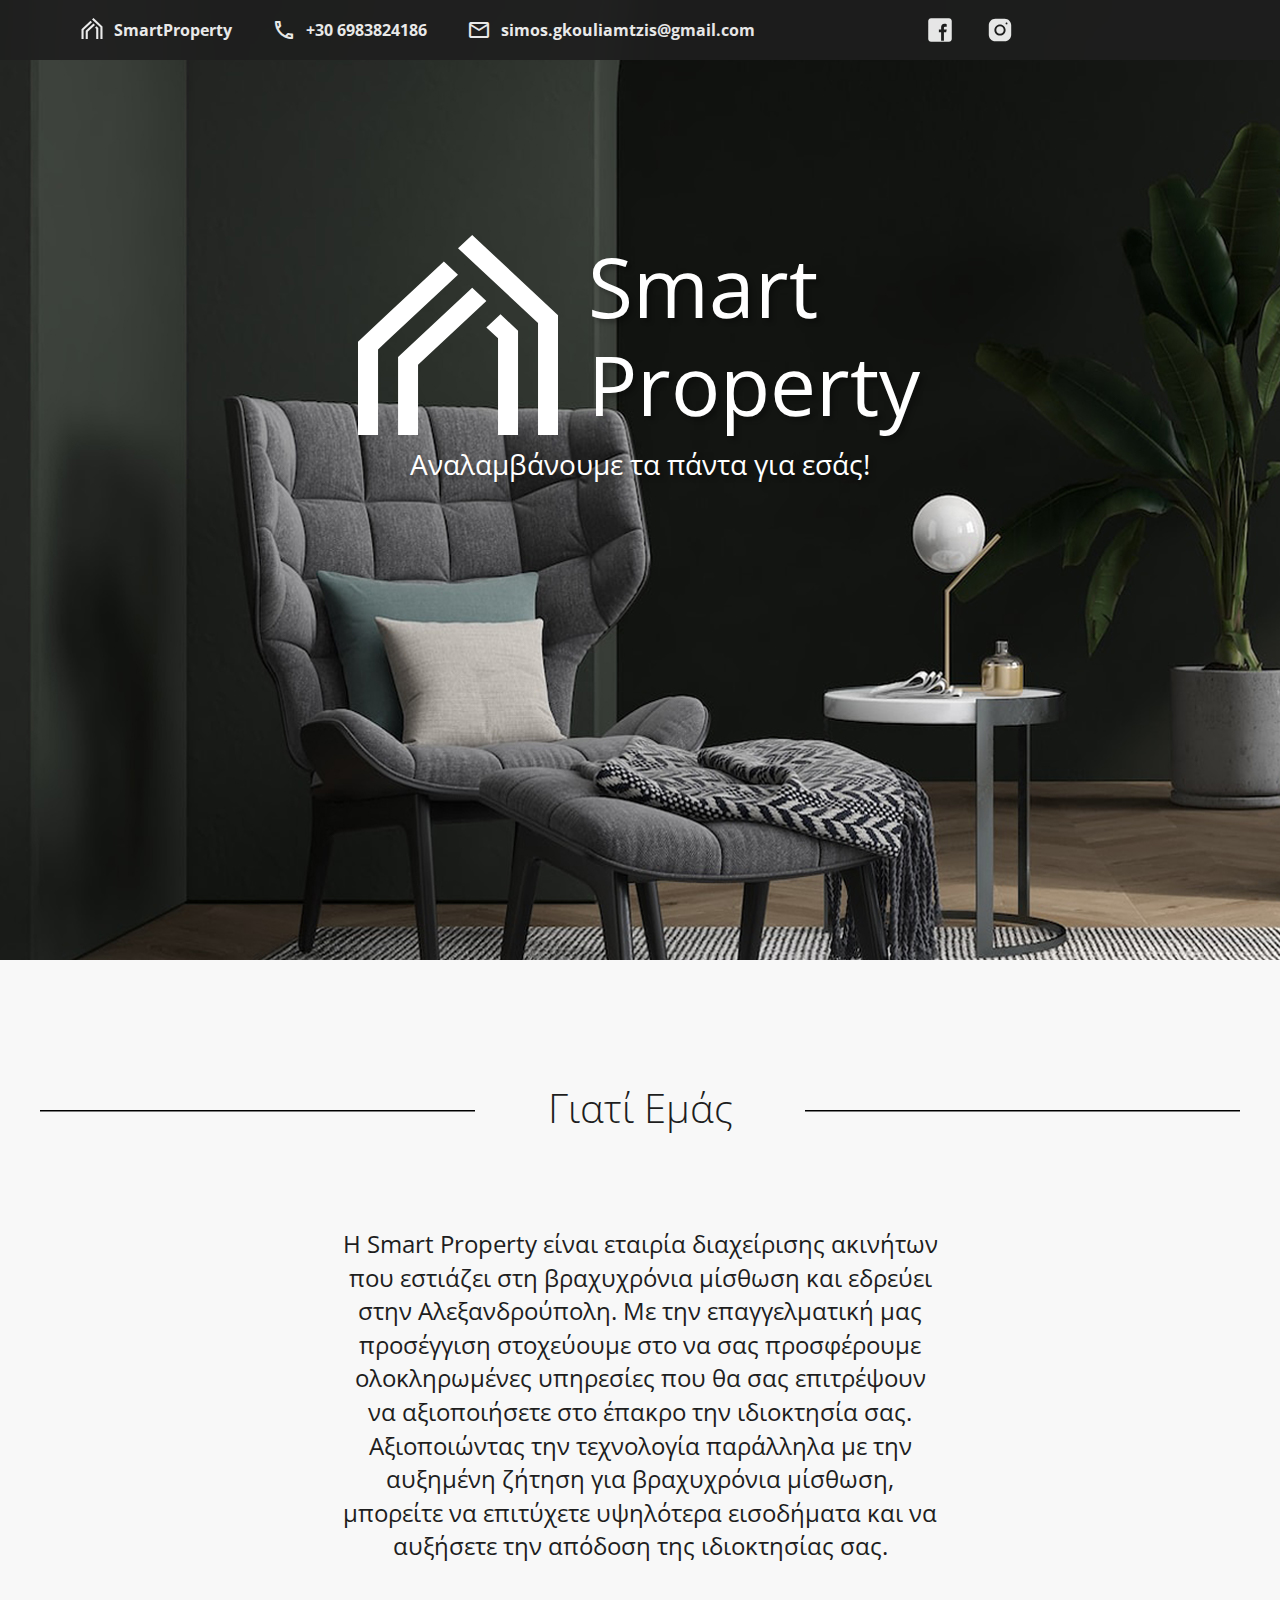
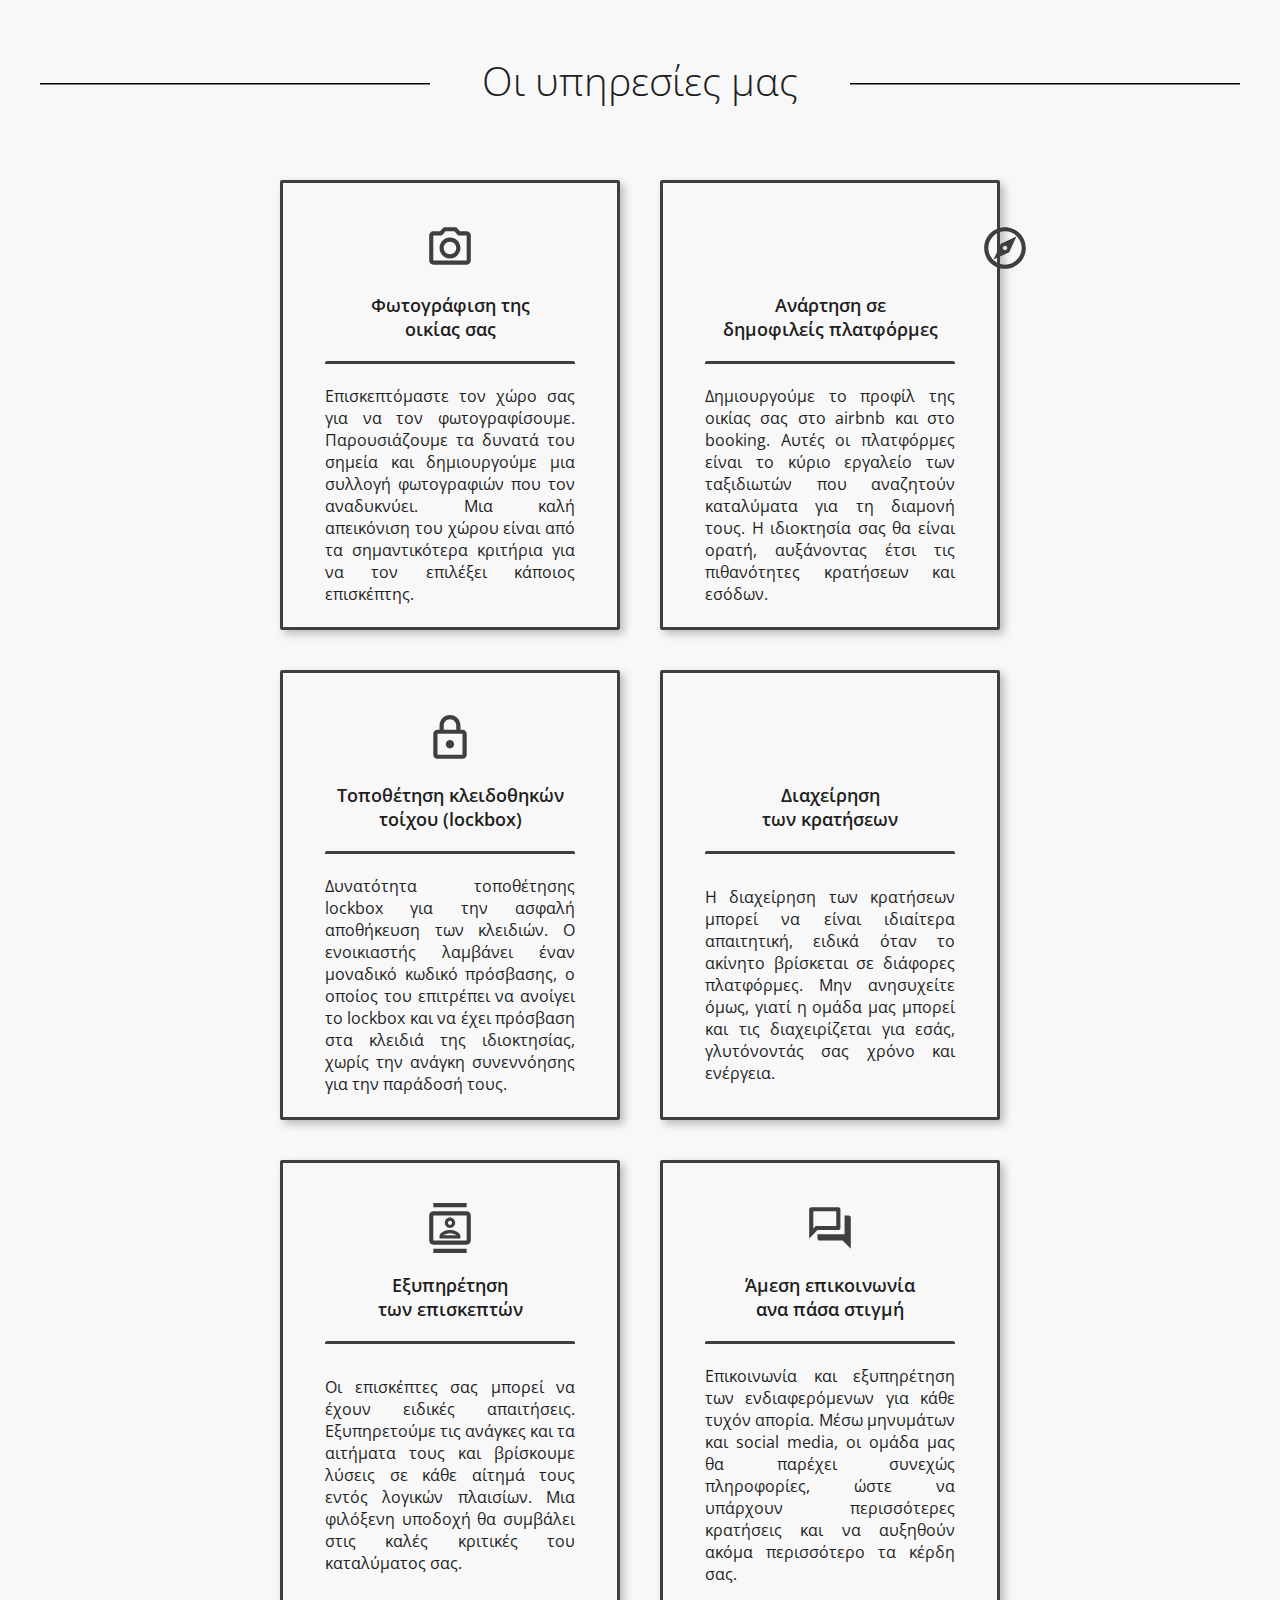
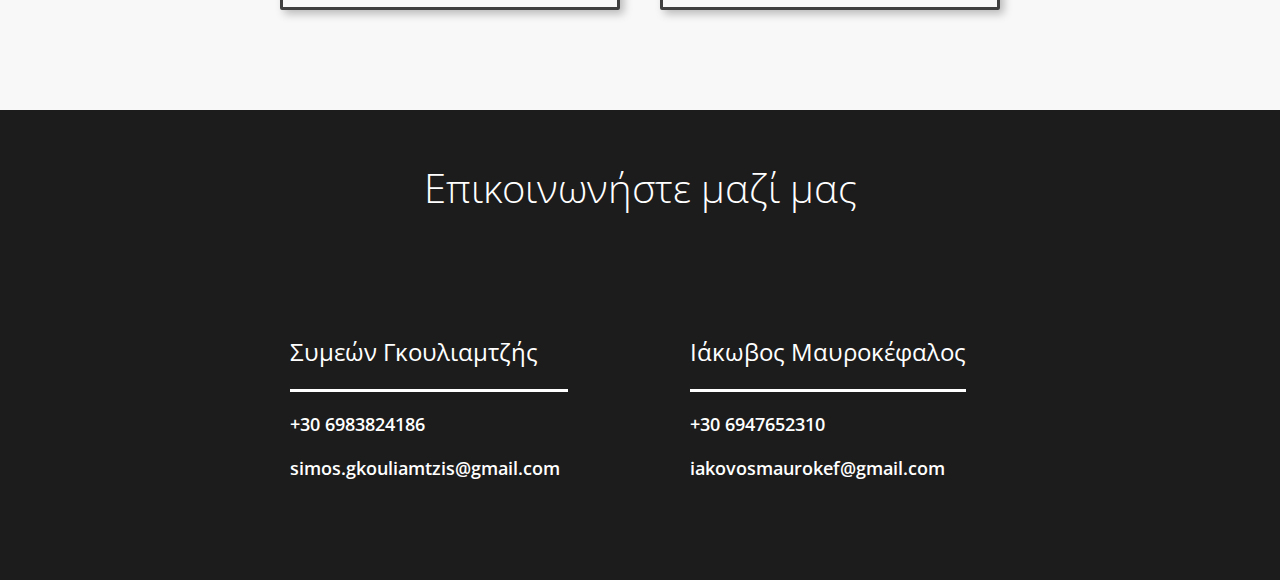
<file: index.html>
<!DOCTYPE html>
<html>
    <head>
        <title>Smart Property</title>
        <meta name="viewport" content="width=device-width, initial-scale=1.0">
        <link rel="icon" type="image/x-icon" href="/svg/favicon.ico">
        <link rel="preconnect" href="https://fonts.googleapis.com" >
        <link rel="preconnect" href="https://fonts.gstatic.com" >
        <link href="https://fonts.googleapis.com/css2?family=Open+Sans:wght@300;400;600&display=swap" rel="stylesheet">
        <link href="https://fonts.googleapis.com/icon?family=Material+Icons+Outlined" rel="stylesheet">      
        <link rel="stylesheet" href="image.css">
        <link rel="stylesheet" href="styles.css">
        <link rel="stylesheet" href="responsive.css">
    </head>
    <body>
    <header class="header" >
        <div class="headerleft">
            <div class="info1">
                <img class="headerlogo" src="svg/logo white.svg">
                <h4> SmartProperty </h4>
            </div>
            <div class="info">
                <span class="material-icons-outlined"> call </span>
                <h4> +30 6983824186 </h4>    
            </div>
            <div class="info1">
                <span class="material-icons-outlined"> mail </span>
                <h4> simos.gkouliamtzis@gmail.com </h4>    
            </div>
        </div> 
            <div class="headerright">
                <a href="https://www.facebook.com/profile.php?id=100017039416258">
                    <div class="socialiconscontainer">
                        <img class="socialicons" src="svg/facebook.svg">
                    </div>
                </a>
                <a href="https://www.instagram.com/gkouliamtzis_symeon/">
                    <div class="socialiconscontainer">    
                        <img class="socialicons" src="svg/instagram.svg">
                    </div>
                </a>    
            </div>   
    </header>
    <div class="landing">
        <div class="logobox">
            <div class="logo">
                <img class="logoicon" src="svg/logo white.svg">
                <h1>Smart Property</h1>
            </div>
            <h2>Αναλαμβάνουμε τα πάντα για εσάς!</h2>
        </div>
    </div>
    <div class="h3container1">
        <div class="h3textbox1">
            <h3>Γιατί Εμάς</h3>
        </div>
        <svg height="2" width="1200">
            <line x1="0" y1="0" x2="1200" y2="0" style="stroke: black; stroke-width: 3px;">
        </svg>
    </div>
    <div class="pbox">
       <p>Η Smart Property είναι εταιρία διαχείρισης ακινήτων που εστιάζει στη βραχυχρόνια μίσθωση και εδρεύει στην Αλεξανδρούπολη. Με την επαγγελματική μας προσέγγιση στοχεύουμε στο να σας προσφέρουμε ολοκληρωμένες υπηρεσίες που θα σας επιτρέψουν να αξιοποιήσετε στο έπακρο την ιδιοκτησία σας. Αξιοποιώντας την τεχνολογία παράλληλα με την αυξημένη ζήτηση για βραχυχρόνια μίσθωση, μπορείτε να επιτύχετε υψηλότερα εισοδήματα και να αυξήσετε την απόδοση της ιδιοκτησίας σας.</p> 
    </div>
    <div class="h3container2">
        <div class="h3textbox2">
            <h3>Οι υπηρεσίες μας</h3>
        </div>
        <svg height="2" width="1200">
            <line x1="0" y1="0" x2="1200" y2="0" style="stroke: black; stroke-width: 3px;">
        </svg>
    </div>
    <div class="servicegrid">   
        <div class="servicebox">
            <span class="material-icons-outlined" style="color: #3F3F3F; font-size: 50px; margin-right: 0;"> photo_camera </span>
            <h5> Φωτογράφιση της <br> οικίας σας</h6>
            <div class="servicetext">
                <h6>Επισκεπτόμαστε τον χώρο σας για να τον φωτογραφίσουμε. Παρουσιάζουμε τα δυνατά του σημεία και δημιουργούμε μια συλλογή φωτογραφιών που τον αναδυκνύει. Μια καλή απεικόνιση του χώρου είναι από τα σημαντικότερα κριτήρια για να τον επιλέξει κάποιος επισκέπτης.</h6>
            </div>
        </div>
        <div class="servicebox">
            <span class="material-icons-outlined" style="color: #3F3F3F; font-size: 50px; margin-right: 0;"> travel_explore </span>
            <h5> Ανάρτηση σε <br> δημοφιλείς πλατφόρμες</h6>
            <div class="servicetext">
                <h6>Δημιουργούμε το προφίλ της οικίας σας στο airbnb και στο booking. Αυτές οι πλατφόρμες είναι το κύριο εργαλείο των ταξιδιωτών που αναζητούν καταλύματα για τη διαμονή τους. Η ιδιοκτησία σας θα είναι ορατή, αυξάνοντας έτσι τις πιθανότητες κρατήσεων και εσόδων.</h6>
            </div>
        </div>
        <div class="servicebox">
            <span class="material-icons-outlined" style="color: #3F3F3F; font-size: 50px; margin-right: 0;"> lock </span>
            <h5> Τοποθέτηση κλειδοθηκών <br> τοίχου (lockbox)</h6>
            <div class="servicetext">
                <h6>Δυνατότητα τοποθέτησης lockbox για την ασφαλή αποθήκευση των κλειδιών. Ο ενοικιαστής λαμβάνει έναν μοναδικό κωδικό πρόσβασης, ο οποίος του επιτρέπει να ανοίγει το lockbox και να έχει πρόσβαση στα κλειδιά της ιδιοκτησίας, χωρίς την ανάγκη συνεννόησης για την παράδοσή τους.</h6>
            </div>
        </div>
        <div class="servicebox">
            <span class="material-icons-outlined" style="color: #3F3F3F; font-size: 50px; margin-right: 0;"> calendar_month </span>
            <h5> Διαχείρηση <br> των κρατήσεων</h6>
            <div class="servicetext">
                <h6>Η διαχείρηση των κρατήσεων μπορεί να είναι ιδιαίτερα απαιτητική, ειδικά όταν το ακίνητο βρίσκεται σε διάφορες πλατφόρμες. Μην ανησυχείτε όμως, γιατί η ομάδα μας μπορεί και τις διαχειρίζεται για εσάς, γλυτόνοντάς σας χρόνο και ενέργεια.</h6>
            </div>
        </div>
        <div class="servicebox">
            <span class="material-icons-outlined" style="color: #3F3F3F; font-size: 50px; margin-right: 0;"> contacts </span>
            <h5> Εξυπηρέτηση <br> των επισκεπτών</h6>
            <div class="servicetext">
                <h6>Οι επισκέπτες σας μπορεί να έχουν ειδικές απαιτήσεις. Εξυπηρετούμε τις ανάγκες και  τα αιτήματα τους και βρίσκουμε λύσεις σε κάθε αίτημά τους εντός λογικών πλαισίων. Μια φιλόξενη υποδοχή θα συμβάλει στις καλές κριτικές του καταλύματος σας. </h6>
            </div>
        </div>
        <div class="servicebox">
            <span class="material-icons-outlined" style="color: #3F3F3F; font-size: 50px; margin-right: 0;"> question_answer </span>
            <h5> Άμεση επικοινωνία <br> ανα πάσα στιγμή</h6>
            <div class="servicetext">
                <h6>Επικοινωνία και εξυπηρέτηση των ενδιαφερόμενων για κάθε τυχόν απορία. Μέσω μηνυμάτων και social media, οι ομάδα μας θα παρέχει συνεχώς πληροφορίες, ώστε να υπάρχουν περισσότερες κρατήσεις και να αυξηθούν ακόμα περισσότερο τα κέρδη σας.</h6>
            </div>
        </div>
    </div>
    <div class="black">
        <h3 style="color: white;"> Επικοινωνήστε μαζί μας
        </h3>
    </div>  
        <div class="contactgrid">
            <div class="contact">
                <div class="contactname" style="padding-right: 30px;">
                    <p class="contacttext">Συμεών Γκουλιαμτζής</p>
                </div>
                <h5 style="color: white;">+30 6983824186</h5>
                <h5 style="color: white;">simos.gkouliamtzis@gmail.com</h5>
            </div>
            <div class="contact">
                <div class="contactname">
                    <p class="contacttext">Ιάκωβος Μαυροκέφαλος</p>
                </div>
                <h5 style="color: white;">+30 6947652310</h5>
                <h5 style="color: white;">iakovosmaurokef@gmail.com</h5>
            </div>
        </div>    
    </div> 
    </body>
</html>
</file>
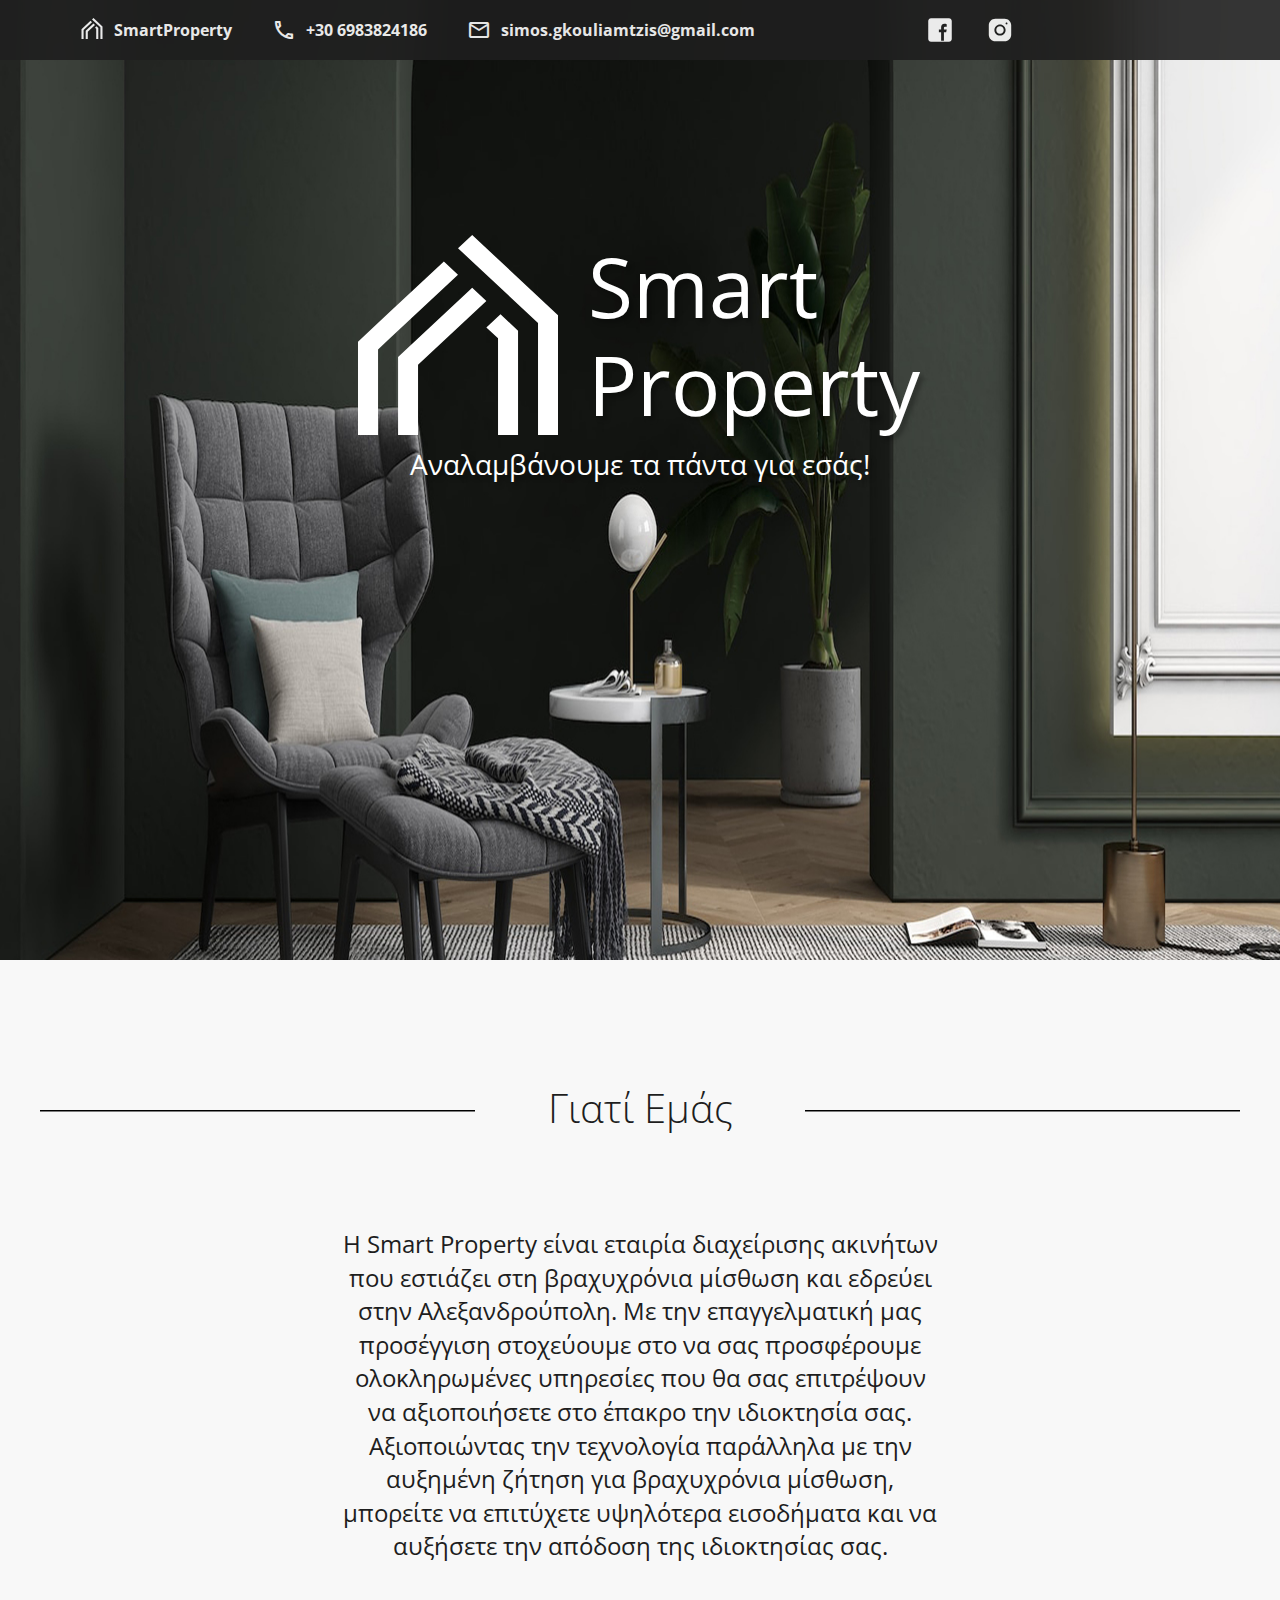
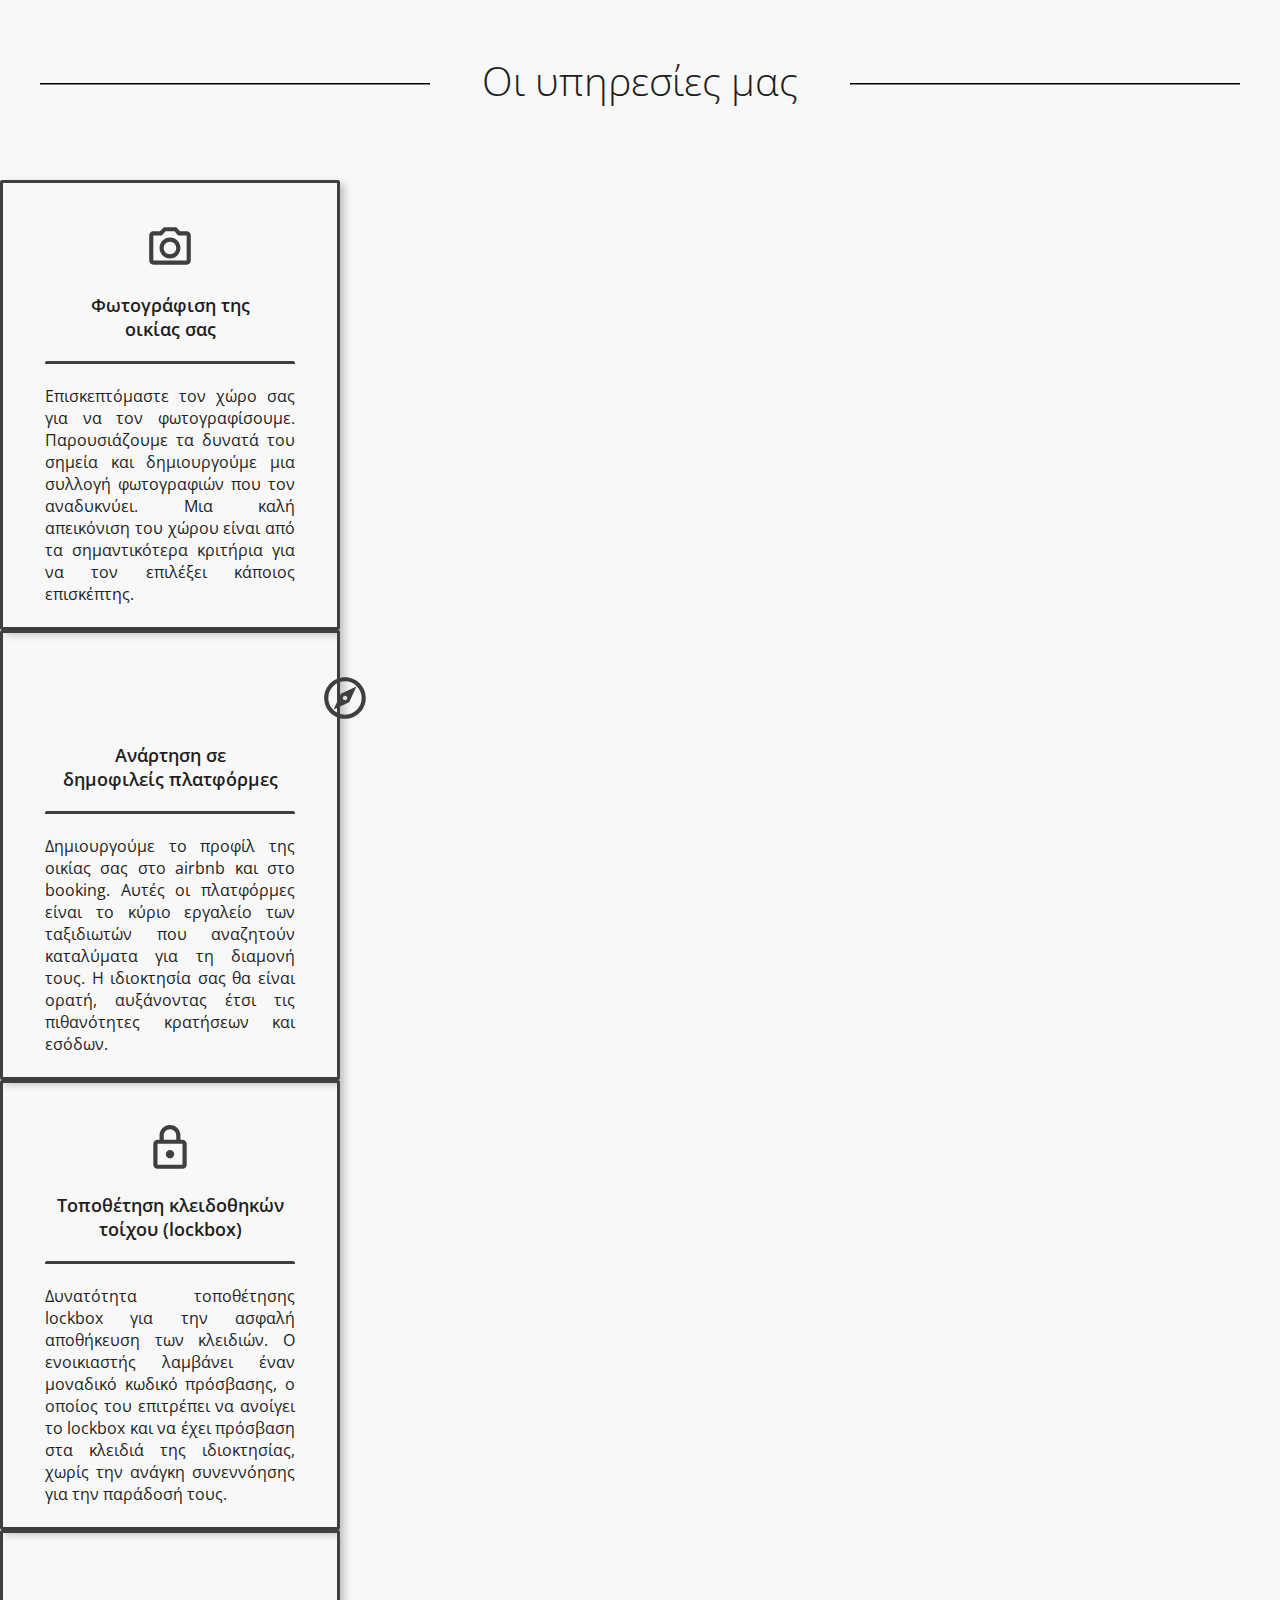
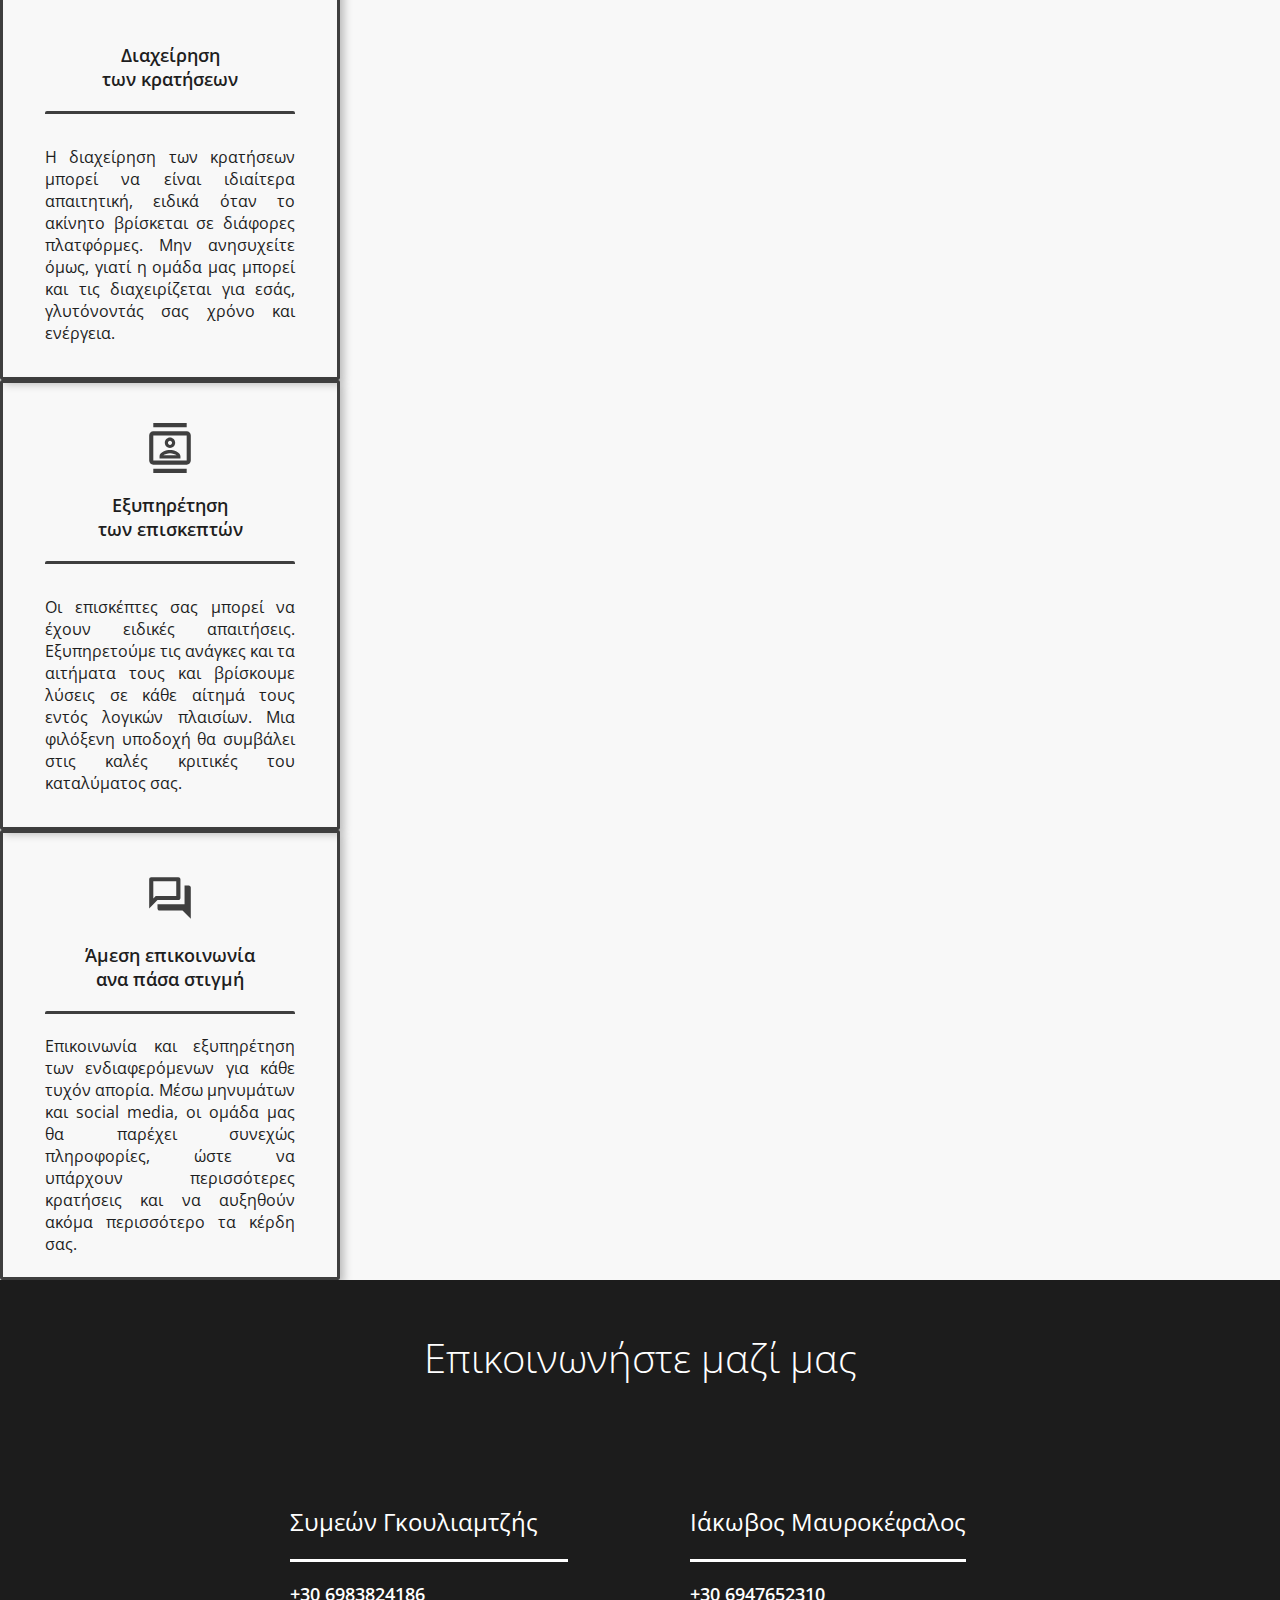
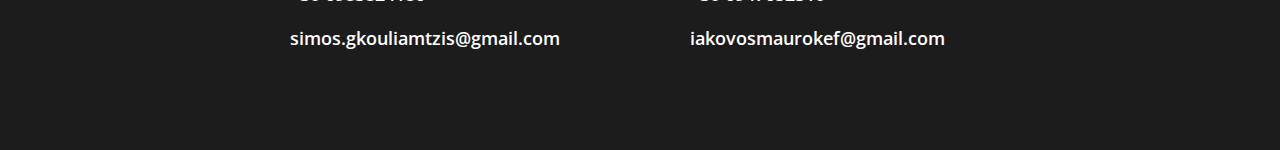
<file: simos.html>
<!DOCTYPE html>
<html>
    <head>
        <title>Smart Property</title>
        <link rel="preconnect" href="https://fonts.googleapis.com" >
        <link rel="preconnect" href="https://fonts.gstatic.com" >
        <link href="https://fonts.googleapis.com/css2?family=Open+Sans:wght@300;400;600&display=swap" rel="stylesheet">
        <link href="https://fonts.googleapis.com/icon?family=Material+Icons+Outlined" rel="stylesheet">      
        <link rel="stylesheet" href="image.css">
        <link rel="stylesheet" href="styles.css">
    </head>
    <body>
    <header class="header" >
        <div class="headerleft">
            <div class="info">
                <img class="headerlogo" src="svg/logo white.svg">
                <h4> SmartProperty </h4>
            </div>
            <div class="info">
                <span class="material-icons-outlined"> call </span>
                <h4> +30 6983824186 </h4>    
            </div>
            <div class="info">
                <span class="material-icons-outlined"> mail </span>
                <h4> simos.gkouliamtzis@gmail.com </h4>    
            </div>
        </div> 
            <div class="headerright">
                <a href="https://www.facebook.com/profile.php?id=100017039416258">
                    <div class="socialiconscontainer">
                        <img class="socialicons" src="svg/facebook.svg">
                    </div>
                </a>
                <a href="https://www.instagram.com/gkouliamtzis_symeon/">
                    <div class="socialiconscontainer">    
                        <img class="socialicons" src="svg/instagram.svg">
                    </div>
                </a>    
            </div>   
    </header>
    <div class="landing">
        <div class="logobox">
            <div class="logo">
                <img class="logoicon" src="svg/logo white.svg">
                <h1>Smart Property</h1>
            </div>
            <h2>Αναλαμβάνουμε τα πάντα για εσάς!</h2>
        </div>
    <img class="landing" src="img/landing.jpg" >
    </div>
    <div class="h3container1">
        <div class="h3textbox1">
            <h3>Γιατί Εμάς</h3>
        </div>
        <svg height="2" width="1200">
            <line x1="0" y1="0" x2="1200" y2="0" style="stroke: black; stroke-width: 3px;">
        </svg>
    </div>
    <div class="pbox">
       <p>Η Smart Property είναι εταιρία διαχείρισης ακινήτων που εστιάζει στη βραχυχρόνια μίσθωση και εδρεύει στην Αλεξανδρούπολη. Με την επαγγελματική μας προσέγγιση στοχεύουμε στο να σας προσφέρουμε ολοκληρωμένες υπηρεσίες που θα σας επιτρέψουν να αξιοποιήσετε στο έπακρο την ιδιοκτησία σας. Αξιοποιώντας την τεχνολογία παράλληλα με την αυξημένη ζήτηση για βραχυχρόνια μίσθωση, μπορείτε να επιτύχετε υψηλότερα εισοδήματα και να αυξήσετε την απόδοση της ιδιοκτησίας σας.</p> 
    </div>
    <div class="h3container2">
        <div class="h3textbox2">
            <h3>Οι υπηρεσίες μας</h3>
        </div>
        <svg height="2" width="1200">
            <line x1="0" y1="0" x2="1200" y2="0" style="stroke: black; stroke-width: 3px;">
        </svg>
    </div>
    <div class="grid">   
        <div class="servicebox">
            <span class="material-icons-outlined" style="color: #3F3F3F; font-size: 50px; margin-right: 0;"> photo_camera </span>
            <h5> Φωτογράφιση της <br> οικίας σας</h6>
            <div class="servicetext">
                <h6>Επισκεπτόμαστε τον χώρο σας για να τον φωτογραφίσουμε. Παρουσιάζουμε τα δυνατά του σημεία και δημιουργούμε μια συλλογή φωτογραφιών που τον αναδυκνύει. Μια καλή απεικόνιση του χώρου είναι από τα σημαντικότερα κριτήρια για να τον επιλέξει κάποιος επισκέπτης.</h6>
            </div>
        </div>
        <div class="servicebox">
            <span class="material-icons-outlined" style="color: #3F3F3F; font-size: 50px; margin-right: 0;"> travel_explore </span>
            <h5> Ανάρτηση σε <br> δημοφιλείς πλατφόρμες</h6>
            <div class="servicetext">
                <h6>Δημιουργούμε το προφίλ της οικίας σας στο airbnb και στο booking. Αυτές οι πλατφόρμες είναι το κύριο εργαλείο των ταξιδιωτών που αναζητούν καταλύματα για τη διαμονή τους. Η ιδιοκτησία σας θα είναι ορατή, αυξάνοντας έτσι τις πιθανότητες κρατήσεων και εσόδων.</h6>
            </div>
        </div>
        <div class="servicebox">
            <span class="material-icons-outlined" style="color: #3F3F3F; font-size: 50px; margin-right: 0;"> lock </span>
            <h5> Τοποθέτηση κλειδοθηκών <br> τοίχου (lockbox)</h6>
            <div class="servicetext">
                <h6>Δυνατότητα τοποθέτησης lockbox για την ασφαλή αποθήκευση των κλειδιών. Ο ενοικιαστής λαμβάνει έναν μοναδικό κωδικό πρόσβασης, ο οποίος του επιτρέπει να ανοίγει το lockbox και να έχει πρόσβαση στα κλειδιά της ιδιοκτησίας, χωρίς την ανάγκη συνεννόησης για την παράδοσή τους.</h6>
            </div>
        </div>
        <div class="servicebox">
            <span class="material-icons-outlined" style="color: #3F3F3F; font-size: 50px; margin-right: 0;"> calendar_month </span>
            <h5> Διαχείρηση <br> των κρατήσεων</h6>
            <div class="servicetext">
                <h6>Η διαχείρηση των κρατήσεων μπορεί να είναι ιδιαίτερα απαιτητική, ειδικά όταν το ακίνητο βρίσκεται σε διάφορες πλατφόρμες. Μην ανησυχείτε όμως, γιατί η ομάδα μας μπορεί και τις διαχειρίζεται για εσάς, γλυτόνοντάς σας χρόνο και ενέργεια.</h6>
            </div>
        </div>
        <div class="servicebox">
            <span class="material-icons-outlined" style="color: #3F3F3F; font-size: 50px; margin-right: 0;"> contacts </span>
            <h5> Εξυπηρέτηση <br> των επισκεπτών</h6>
            <div class="servicetext">
                <h6>Οι επισκέπτες σας μπορεί να έχουν ειδικές απαιτήσεις. Εξυπηρετούμε τις ανάγκες και  τα αιτήματα τους και βρίσκουμε λύσεις σε κάθε αίτημά τους εντός λογικών πλαισίων. Μια φιλόξενη υποδοχή θα συμβάλει στις καλές κριτικές του καταλύματος σας. </h6>
            </div>
        </div>
        <div class="servicebox">
            <span class="material-icons-outlined" style="color: #3F3F3F; font-size: 50px; margin-right: 0;"> question_answer </span>
            <h5> Άμεση επικοινωνία <br> ανα πάσα στιγμή</h6>
            <div class="servicetext">
                <h6>Επικοινωνία και εξυπηρέτηση των ενδιαφερόμενων για κάθε τυχόν απορία. Μέσω μηνυμάτων και social media, οι ομάδα μας θα παρέχει συνεχώς πληροφορίες, ώστε να υπάρχουν περισσότερες κρατήσεις και να αυξηθούν ακόμα περισσότερο τα κέρδη σας.</h6>
            </div>
        </div>
    </div>
    <div class="black">
        <h3 style="color: white;"> Επικοινωνήστε μαζί μας
        </h3>
    </div>  
        <div class="contactgrid">
            <div class="contact">
                <div class="contactname" style="padding-right: 30px;">
                    <p class="contacttext">Συμεών Γκουλιαμτζής</p>
                </div>
                <h5 style="color: white;">+30 6983824186</h5>
                <h5 style="color: white;">simos.gkouliamtzis@gmail.com</h5>
            </div>
            <div class="contact">
                <div class="contactname">
                    <p class="contacttext">Ιάκωβος Μαυροκέφαλος</p>
                </div>
                <h5 style="color: white;">+30 6947652310</h5>
                <h5 style="color: white;">iakovosmaurokef@gmail.com</h5>
            </div>
        </div>    
    </div> 
    </body>
</html>
</file>
<file: image.css>
img {
    overflow-clip-margin: content-box;
}

.landing {
    height: 960px;
    max-width: 100%;
    display: flex;
    flex-wrap: wrap;
    flex-direction: row;
    align-content: center;
    justify-content: center;
    background-image: url(img/landing.jpg);
    background-repeat: no-repeat;
    background-size: auto;
}

.headerlogo {
    height: 24px;
    width: 24px;
    margin-right: 10px;
    margin-left: 20px;
    color: white;
    padding-bottom: 3px;
}

.material-icons-outlined {
    color: white;
    margin-right: 10px;
}

.socialicons {
    height: 28px;
    width: 28px;
    cursor: pointer;
}

.logo {
    display: flex;
    flex-direction: row;
    align-items: center;
    justify-content: space-between;
}

.logoicon {
    height: 200px;
    width: 200px;
    color: white;
    margin-right: 30px;
}

.logobox {
    flex: 1;
    display: flex;
    flex-direction: column;
    gap: 10px;
    height: 255px ;
    width: 565px;
    position: absolute;
    z-index: 2;
    padding-top: 235px;
}

.serviceicon {
    height: 40px;
    width: 40px;

}
</file>
<file: styles.css>
* {
    box-sizing: border-box;
  }
  
header {
    height: 60px;
    display: flex;
    flex-direction: row;
    justify-content: space-between;
    position: fixed;
    top: 0;
    left: 0;
    right: 0;
    z-index: 10;
    background-color: #1f1f1f;
    opacity: 0.9;
    backdrop-filter: blur(20px);
    padding-left: 60px;
    padding-right: 250px;
    align-items: center;
}

body {
    font-family: 'Open Sans', sans-serif;
    color: #1e1e1e;
    margin: 0 0 0 0;
    background-color: #f8f8f8;
}

.headerleft {
    display: flex;
    flex-direction: row;
    align-items:center;
}

.headerright {
    display: flex;
    flex-direction: row;
    align-items:center;
}

h1 {
    margin: 0 0 0 0;
    font-size: 82px;
    font-weight: 400;
    color: white;
    text-shadow: 4px 4px 4px rgba(0, 0, 0, 0.25);
    line-height: 120%;
}

h2 {
    margin: 0 0 0 0;
    font-size: 28px;
    font-weight: 400;
    color: white;
    width: 100%;
    text-align: center;
    text-shadow: 4px 4px 4px rgba(0, 0, 0, 0.25)
}

h3 {
    margin: 0 0 0 0;
    font-size: 40px;
    font-weight: 300;
    color: #1e1e1e;
    text-align: center;
}
h4 {
    margin: 0 0 0 0;
    font-size: 16px;
    font-weight: 600px;
    color: white;
}

h5 {
    margin: 0 0 0 0;
    font-weight: 600;
    font-size: 18px;
    text-align: center;
}

h6 {
    margin: 0 0 0 0;
    font-weight: 400;
    font-size: 16px;
    text-align: justify;
}

p {
    margin: 0 0 0 0;
    font-size: 24px;
    font-weight: 400;
    text-align: center;
    line-height: 140%;
}

.info1 {
    display: flex;
    flex-direction: row;
    align-items: center;
    margin-right: 40px;
}

.info {
    display: flex;
    flex-direction: row;
    align-items: center;
    margin-right: 40px;
}

.socialiconscontainer {
    height: 60px;
    width: 60px;
    display: flex;
    justify-content: space-around;
    align-items: center;
}

.h3container1 {
    display: flex;
    flex-direction: column;
    align-items: center;
    padding: 120px 360px 70px 360px;
    background-color: #f8f8f8;
}

.h3container2 {
    display: flex;
    flex-direction: column;
    align-items: center;
    padding: 70px 360px;
    background-color: #f8f8f8;
}

.h3textbox1 {
    display: inline-block;
    width: 330px;
    align-items: center;
    background-color: #f8f8f8;
    z-index: 2;
}

.h3textbox2 {
    display: inline-block;
    width: 420px;
    align-items: center;
    background-color: #f8f8f8;
    z-index: 2;
}

svg {
    position: relative;
    bottom: 25px;
    z-index: 1;
}

.pbox {
    background-color: #f8f8f8;
    text-align: center;
    margin: 20px 0;
    padding: 0 340px;

}

.servicegrid {
    padding: 0 240px 100px 240px;
    display: flex;
    flex-wrap: wrap;
    grid-template-columns: 340px 340px 340px;
    padding-bottom: 100px;
    justify-content: center;
    gap: 40px;
}

.servicebox {
    height: 450px;
    width: 340px;
    display: flex;
    flex-direction: column;
    padding: 0 45px;
    gap: 20px;
    align-items: center;
    padding: 40px 0 0 0;
    border: #3f3f3f;
    border-style: solid;
    border-radius: 2px;
    box-shadow: 4px 4px 8px rgba(0, 0, 0, 0.25);
}

.servicetext {
    display: flex;
    flex-direction: column;
    border-top: #3f3f3f;
    border-radius: 2px;
    border-top-style: solid;
    height: 280px;
    width: 250px;
    justify-content: center;
}

.black {
    background-color: #1c1c1c;
    padding: 50px 0 20px 0;
}

.contact {
    display: flex;
    width: 300px;
    flex-direction: column;
    gap: 20px;
    align-items: start;
}

.contactname {
    padding-bottom: 20px;
    border-bottom: white;
    border-bottom-style: solid;
}

.contacttext {
    font-size: 24px;
    color: white;
}

.contactgrid {
    background-color: #1c1c1c;
    display: grid;
    gap: 100px;
    grid-template-columns: 300px 300px;
    align-items: center;
    justify-content: center;
    padding: 100px 0;
}
</file>
<file: responsive.css>
@media only screen and (max-width: 600px) {
    
    header {
        padding: 30px;
    }

    .info {
        margin-right: 10px;
    }

    .info1 {
        display: none;
    }

    .landing {
        background-image: url(img/phone.jpg);
        background-size: cover;
        height: 600px;
    }
    
    .logobox {
        padding-top: 140px;
        scale: 60%;
        gap: 40px;
    }

    .pbox {
        padding: 0 20px;
        margin: 0;
    }

    p {
        font-size: 16px;
    }

    .h3container1 {
        padding: 40px 0;
        width: 100%;
    }

    h3 {
        font-size: 28px;
    }

    h5 {
        font-size: 16px;
    }

    h6 {
        font-size: 14px;
    }

    .h3textbox1 {
        width: 180px;
    }

    svg {
        width: 350px;
        bottom: 18px;
    }

    .h3container2 {
        padding: 40px 0px; 
        width: 100%;
    }

    .h3textbox2 {
        width: 260px
    }

    .servicebox {
        height: 380px;
        width: 300px;
        display: flex;
        padding: 20px 0;
    }

    .servicetext {
        padding: 10px;
    }

    .servicegrid {
        display: flex;
        flex-direction: column;
        padding-bottom: 0;
        align-items: center;
        gap: 40px;
        padding: 0 0 40px 0;
    }

    .black {
        padding: 40px 100px 0 100px;
    }

    .contactgrid {
        display: flex;
        flex-direction: column;
        padding: 70px 0 200px 0;
        gap: 80px;
    }


  }

  @media only screen and (max-width: 365px) {
    
    header {
        padding: 10px 10px 10px 30px;
    }

    .info {
        margin-right: 10px;
    }

    .info1 {
        display: none;
    }

    .landing {
        background-image: url(/img/phone365.jpg);
        background-size: cover;
        height: 560px;
    }
    
    .logobox {
        padding-top: 140px;
        scale: 50%;
        gap: 40px;
    }

    .pbox {
        padding: 0 30px;
        margin: 0;
    }

    .h3container1 {
        padding: 40px 0;
        width: 100%;
    }

    h3 {
        font-size: 28px;
    }

    .h3textbox1 {
        width: 180px;
    }

    svg {
        width: 300px;
        bottom: 18px;
    }

    .h3container2 {
        padding: 40px 0px; 
        width: 100%;
    }

    .h3textbox2 {
        width: 260px
    }

    .black {
        padding: 40px 50px 0 50px;
    }

    .contactgrid {
        display: flex;
        flex-direction: column;
        padding: 70px 0 100px 0;
        gap: 80px;
    }


  }
</file>
